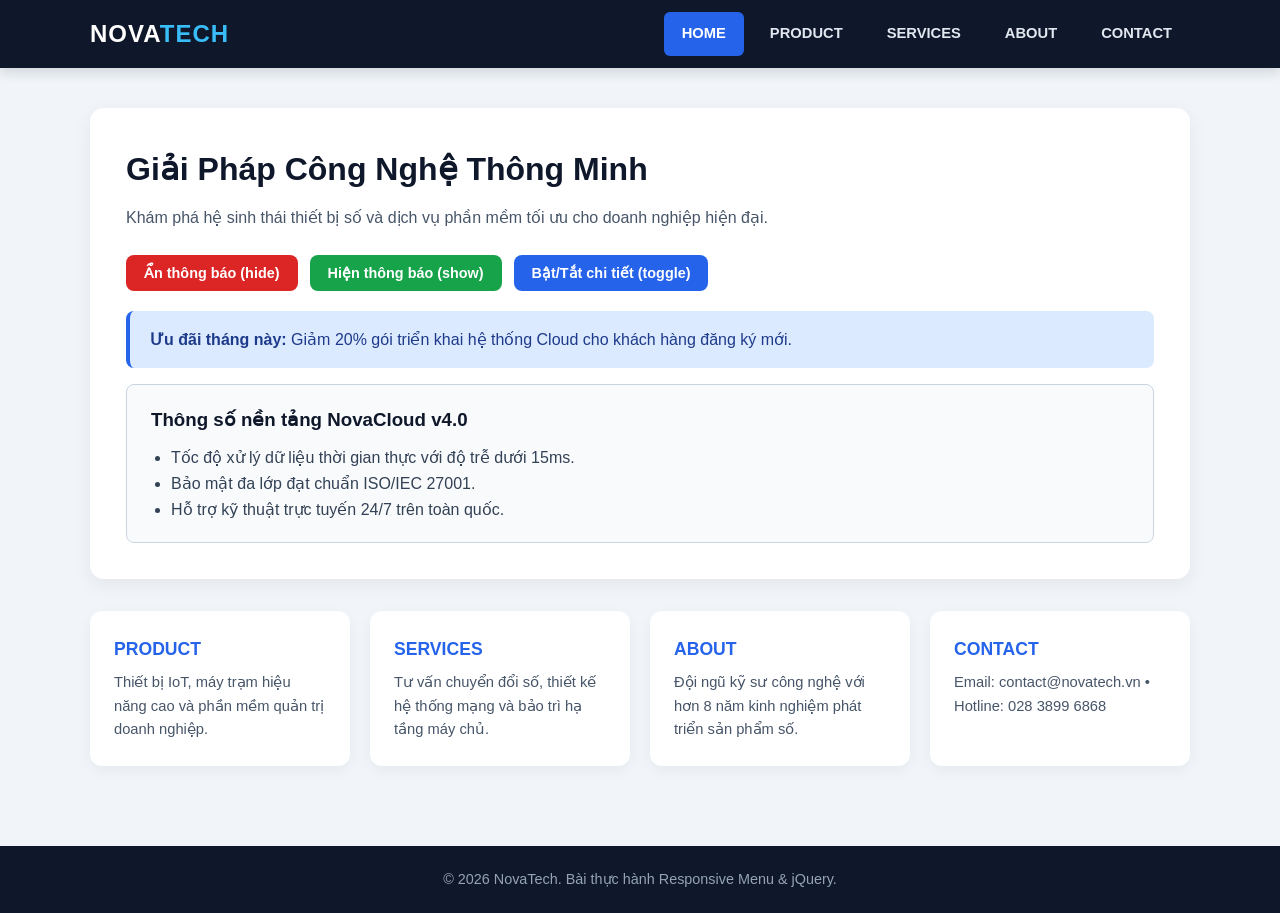
<file: index.html>
<!DOCTYPE html>
<html lang="vi">
<head>
    <meta charset="UTF-8">
    <meta name="viewport" content="width=device-width, initial-scale=1.0">
    <title>NovaTech - Responsive Menu & jQuery</title>
    <link rel="stylesheet" href="style.css">
    <script src="https://code.jquery.com/jquery-3.7.1.min.js"></script>
</head>
<body>

    <header class="header">
        <div class="container nav-wrapper">
            <a href="#home" class="logo">NOVA<span>TECH</span></a>

            <button id="menuButton" type="button">☰ MENU</button>

            <nav class="navbar">
                <ul id="menu">
                    <li><a href="#home" class="active">HOME</a></li>
                    <li><a href="#product">PRODUCT</a></li>
                    <li><a href="#services">SERVICES</a></li>
                    <li><a href="#about">ABOUT</a></li>
                    <li><a href="#contact">CONTACT</a></li>
                </ul>
            </nav>
        </div>
    </header>

    <main class="container main-content">
        <section id="home" class="hero-box">
            <h1>Giải Pháp Công Nghệ Thông Minh</h1>
            <p>Khám phá hệ sinh thái thiết bị số và dịch vụ phần mềm tối ưu cho doanh nghiệp hiện đại.</p>

            <div class="control-group">
                <button id="btnHide" class="btn btn-danger" type="button">Ẩn thông báo (hide)</button>
                <button id="btnShow" class="btn btn-success" type="button">Hiện thông báo (show)</button>
                <button id="btnToggle" class="btn btn-primary" type="button">Bật/Tắt chi tiết (toggle)</button>
            </div>

            <div id="promoBox" class="alert-box">
                <strong>Ưu đãi tháng này:</strong> Giảm 20% gói triển khai hệ thống Cloud cho khách hàng đăng ký mới.
            </div>

            <div id="detailBox" class="detail-box">
                <h3>Thông số nền tảng NovaCloud v4.0</h3>
                <ul>
                    <li>Tốc độ xử lý dữ liệu thời gian thực với độ trễ dưới 15ms.</li>
                    <li>Bảo mật đa lớp đạt chuẩn ISO/IEC 27001.</li>
                    <li>Hỗ trợ kỹ thuật trực tuyến 24/7 trên toàn quốc.</li>
                </ul>
            </div>
        </section>

        <section id="product" class="info-grid">
            <div class="card">
                <h3>PRODUCT</h3>
                <p>Thiết bị IoT, máy trạm hiệu năng cao và phần mềm quản trị doanh nghiệp.</p>
            </div>
            <div id="services" class="card">
                <h3>SERVICES</h3>
                <p>Tư vấn chuyển đổi số, thiết kế hệ thống mạng và bảo trì hạ tầng máy chủ.</p>
            </div>
            <div id="about" class="card">
                <h3>ABOUT</h3>
                <p>Đội ngũ kỹ sư công nghệ với hơn 8 năm kinh nghiệm phát triển sản phẩm số.</p>
            </div>
            <div id="contact" class="card">
                <h3>CONTACT</h3>
                <p>Email: contact@novatech.vn • Hotline: 028 3899 6868</p>
            </div>
        </section>
    </main>

    <footer class="footer">
        <p>&copy; 2026 NovaTech. Bài thực hành Responsive Menu & jQuery.</p>
    </footer>

    <script src="script.js"></script>
</body>
</html>
</file>
<file: style.css>
* {
    margin: 0;
    padding: 0;
    box-sizing: border-box;
}

html {
    scroll-behavior: smooth;
}

body {
    font-family: 'Segoe UI', Tahoma, Geneva, Verdana, sans-serif;
    background-color: #F1F5F9;
    color: #1E293B;
    line-height: 1.6;
}

.container {
    max-width: 1140px;
    margin: 0 auto;
    padding: 0 20px;
}

.header {
    background-color: #0F172A;
    color: #FFFFFF;
    position: sticky;
    top: 0;
    z-index: 100;
    box-shadow: 0 4px 12px rgba(15, 23, 42, 0.15);
}

.nav-wrapper {
    display: flex;
    justify-content: space-between;
    align-items: center;
    min-height: 68px;
    flex-wrap: wrap;
}

.logo {
    font-size: 1.5rem;
    font-weight: 700;
    color: #FFFFFF;
    text-decoration: none;
    letter-spacing: 1px;
}

.logo span {
    color: #38BDF8;
}

#menuButton {
    display: none;
    background-color: #2563EB;
    color: #FFFFFF;
    border: none;
    padding: 10px 16px;
    border-radius: 8px;
    font-size: 0.95rem;
    font-weight: 600;
    cursor: pointer;
    transition: 0.3s;
}

#menuButton:hover {
    background-color: #1D4ED8;
}

#menu {
    display: flex;
    list-style: none;
    gap: 8px;
}

#menu li a {
    display: block;
    padding: 10px 18px;
    color: #E2E8F0;
    text-decoration: none;
    font-weight: 600;
    font-size: 0.92rem;
    border-radius: 6px;
    transition: 0.3s;
}

#menu li a:hover,
#menu li a.active {
    background-color: #2563EB;
    color: #FFFFFF;
}

.main-content {
    padding: 40px 20px;
}

.hero-box {
    background-color: #FFFFFF;
    padding: 36px;
    border-radius: 14px;
    box-shadow: 0 6px 20px rgba(15, 23, 42, 0.06);
    margin-bottom: 32px;
}

.hero-box h1 {
    font-size: 2rem;
    color: #0F172A;
    margin-bottom: 10px;
}

.hero-box > p {
    color: #475569;
    margin-bottom: 24px;
}

.control-group {
    display: flex;
    gap: 12px;
    flex-wrap: wrap;
    margin-bottom: 20px;
}

.btn {
    padding: 10px 18px;
    border: none;
    border-radius: 8px;
    color: #FFFFFF;
    font-weight: 600;
    font-size: 0.9rem;
    cursor: pointer;
    transition: 0.25s;
}

.btn-danger {
    background-color: #DC2626;
}

.btn-danger:hover {
    background-color: #B91C1C;
}

.btn-success {
    background-color: #16A34A;
}

.btn-success:hover {
    background-color: #15803D;
}

.btn-primary {
    background-color: #2563EB;
}

.btn-primary:hover {
    background-color: #1D4ED8;
}

.alert-box {
    background-color: #DBEAFE;
    border-left: 4px solid #2563EB;
    color: #1E3A8A;
    padding: 16px 20px;
    border-radius: 8px;
    margin-bottom: 16px;
}

.detail-box {
    background-color: #F8FAFC;
    border: 1px solid #CBD5E1;
    padding: 20px 24px;
    border-radius: 8px;
}

.detail-box h3 {
    margin-bottom: 10px;
    color: #0F172A;
}

.detail-box ul {
    padding-left: 20px;
    color: #334155;
}

.info-grid {
    display: grid;
    grid-template-columns: repeat(4, 1fr);
    gap: 20px;
}

.card {
    background-color: #FFFFFF;
    padding: 24px;
    border-radius: 12px;
    box-shadow: 0 4px 14px rgba(15, 23, 42, 0.05);
    transition: 0.3s;
}

.card:hover {
    transform: translateY(-6px);
    box-shadow: 0 10px 24px rgba(15, 23, 42, 0.1);
}

.card h3 {
    color: #2563EB;
    margin-bottom: 8px;
    font-size: 1.1rem;
}

.card p {
    color: #475569;
    font-size: 0.92rem;
}

.footer {
    background-color: #0F172A;
    color: #94A3B8;
    text-align: center;
    padding: 22px;
    margin-top: 40px;
    font-size: 0.9rem;
}

@media screen and (min-width: 769px) {
    #menu {
        display: flex !important;
    }
}

@media screen and (max-width: 768px) {
    #menuButton {
        display: inline-block;
    }

    .navbar {
        width: 100%;
    }

    #menu {
        display: none;
        flex-direction: column;
        width: 100%;
        padding: 10px 0 16px;
        border-top: 1px solid #1E293B;
    }

    #menu li a {
        padding: 12px 14px;
    }

    .info-grid {
        grid-template-columns: 1fr;
    }
}
</file>
